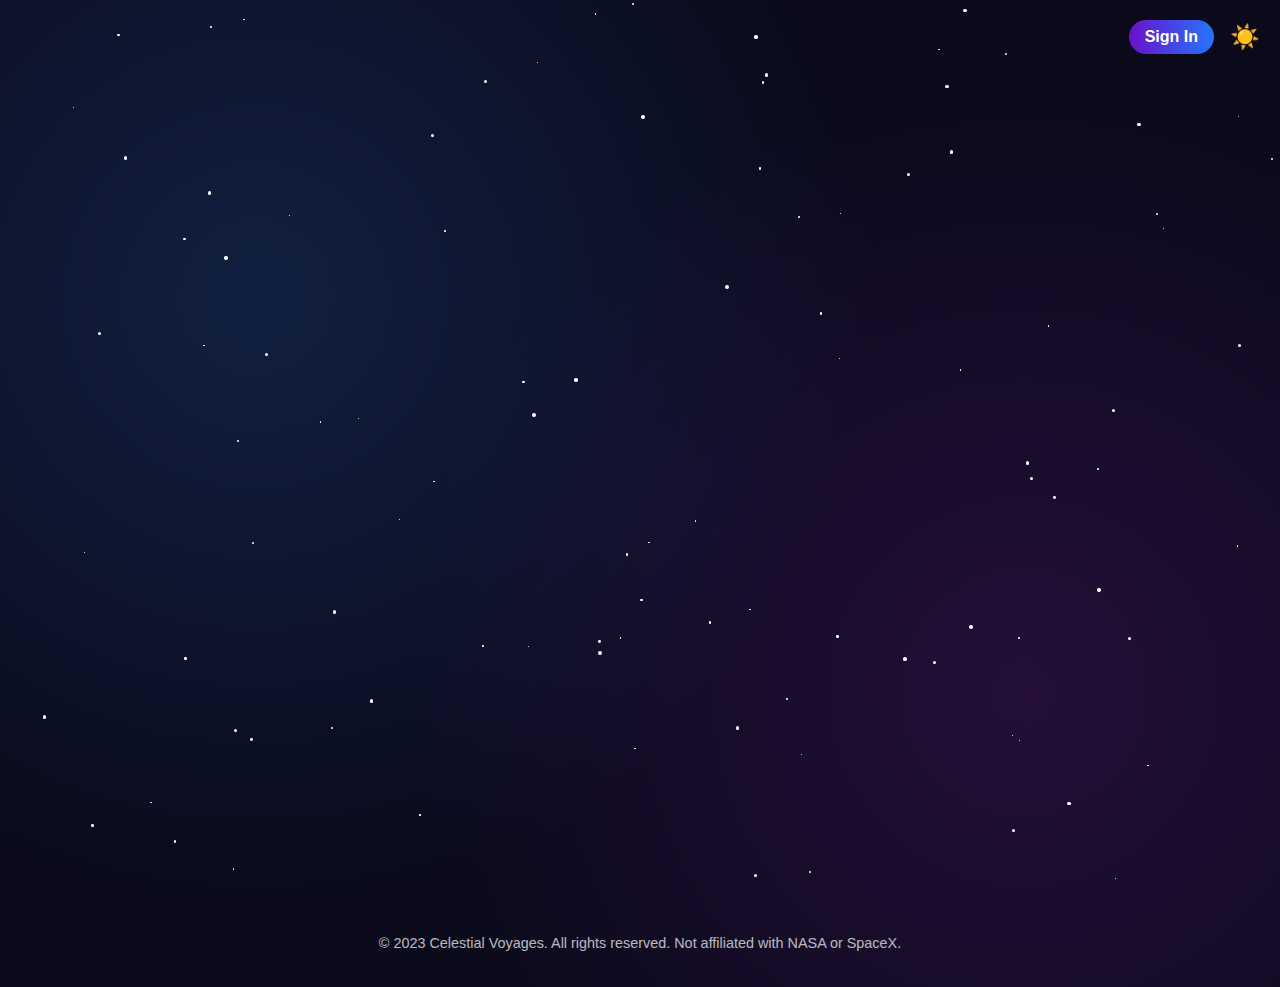
<file: Deploy with an Animation/index.html>
<!DOCTYPE html>
<html lang="en">
<head>
  <meta charset="UTF-8" />
  <meta name="viewport" content="width=device-width, initial-scale=1.0"/>
  <title>Celestial Voyages - Experience the Cosmos</title>
  <link rel="stylesheet" href="style.css" />
</head>
<body>
  <!-- top buttons -->
  <div class="top-controls">
    <button class="auth-button" onclick="alert('Redirect to Sign In / Sign Up page')">Sign In</button>
    <button class="toggle-button" onclick="toggleTheme()" id="themeIcon">☀️</button>
  </div>

  <!-- hero section -->
  <div class="hero">
    <div class="stars" id="stars"></div>
    <h1 class="title">Celestial Voyages</h1>
    <p class="subtitle">Embark on the ultimate adventure beyond Earth's atmosphere. Experience weightlessness, see Earth from space, and make history with our luxurious orbital flights.</p>
    <a href="#" class="cta-button" id="reserveBtn">Reserve Your Seat</a>

    <!-- features -->
    <div class="features">
      <div class="feature-card">
        <div class="feature-icon">🌌</div>
        <h3 class="feature-title">Zero-G Experience</h3>
        <p class="feature-desc">Float freely in our pressurized cabin and experience true weightlessness.</p>
      </div>
      <div class="feature-card">
        <div class="feature-icon">🛰️</div>
        <h3 class="feature-title">Orbital Views</h3>
        <p class="feature-desc">Witness 16 sunrises and sunsets each day from our panoramic viewing deck.</p>
      </div>
      <div class="feature-card">
        <div class="feature-icon">🚀</div>
        <h3 class="feature-title">Sustainable Space Tourism</h3>
        <p class="feature-desc">Our reusable spacecraft minimize environmental impact while maximizing adventure.</p>
      </div>
    </div>
  </div>

  <!-- footer -->
  <footer>
    <p>© 2023 Celestial Voyages. All rights reserved. Not affiliated with NASA or SpaceX.</p>
  </footer>

  <!-- Reservation Modal -->
  <div class="modal" id="reserveModal">
    <div class="modal-content">
      <button class="close-btn" onclick="closeModal()">✖</button>
      <h2>Reserve Your Seat</h2>
      <form onsubmit="event.preventDefault();alert('Thank you! We\'ll reach out soon.');closeModal();">
        <div class="form-group"><label for="name">Full Name</label><input type="text" id="name" placeholder="John Doe" required></div>
        <div class="form-group"><label for="email">Email</label><input type="email" id="email" placeholder="john@example.com" required></div>
        <div class="form-group"><label for="phone">Phone</label><input type="tel" id="phone" placeholder="+1 234 567 890" required></div>
        <div class="form-group"><label for="notes">Special Requests</label><textarea id="notes" rows="3" placeholder="Let us know"></textarea></div>
        <button class="submit-btn" type="submit">Submit</button>
      </form>
    </div>
  </div>

  <script src="script.js"></script>
</body>
</html>
</file>
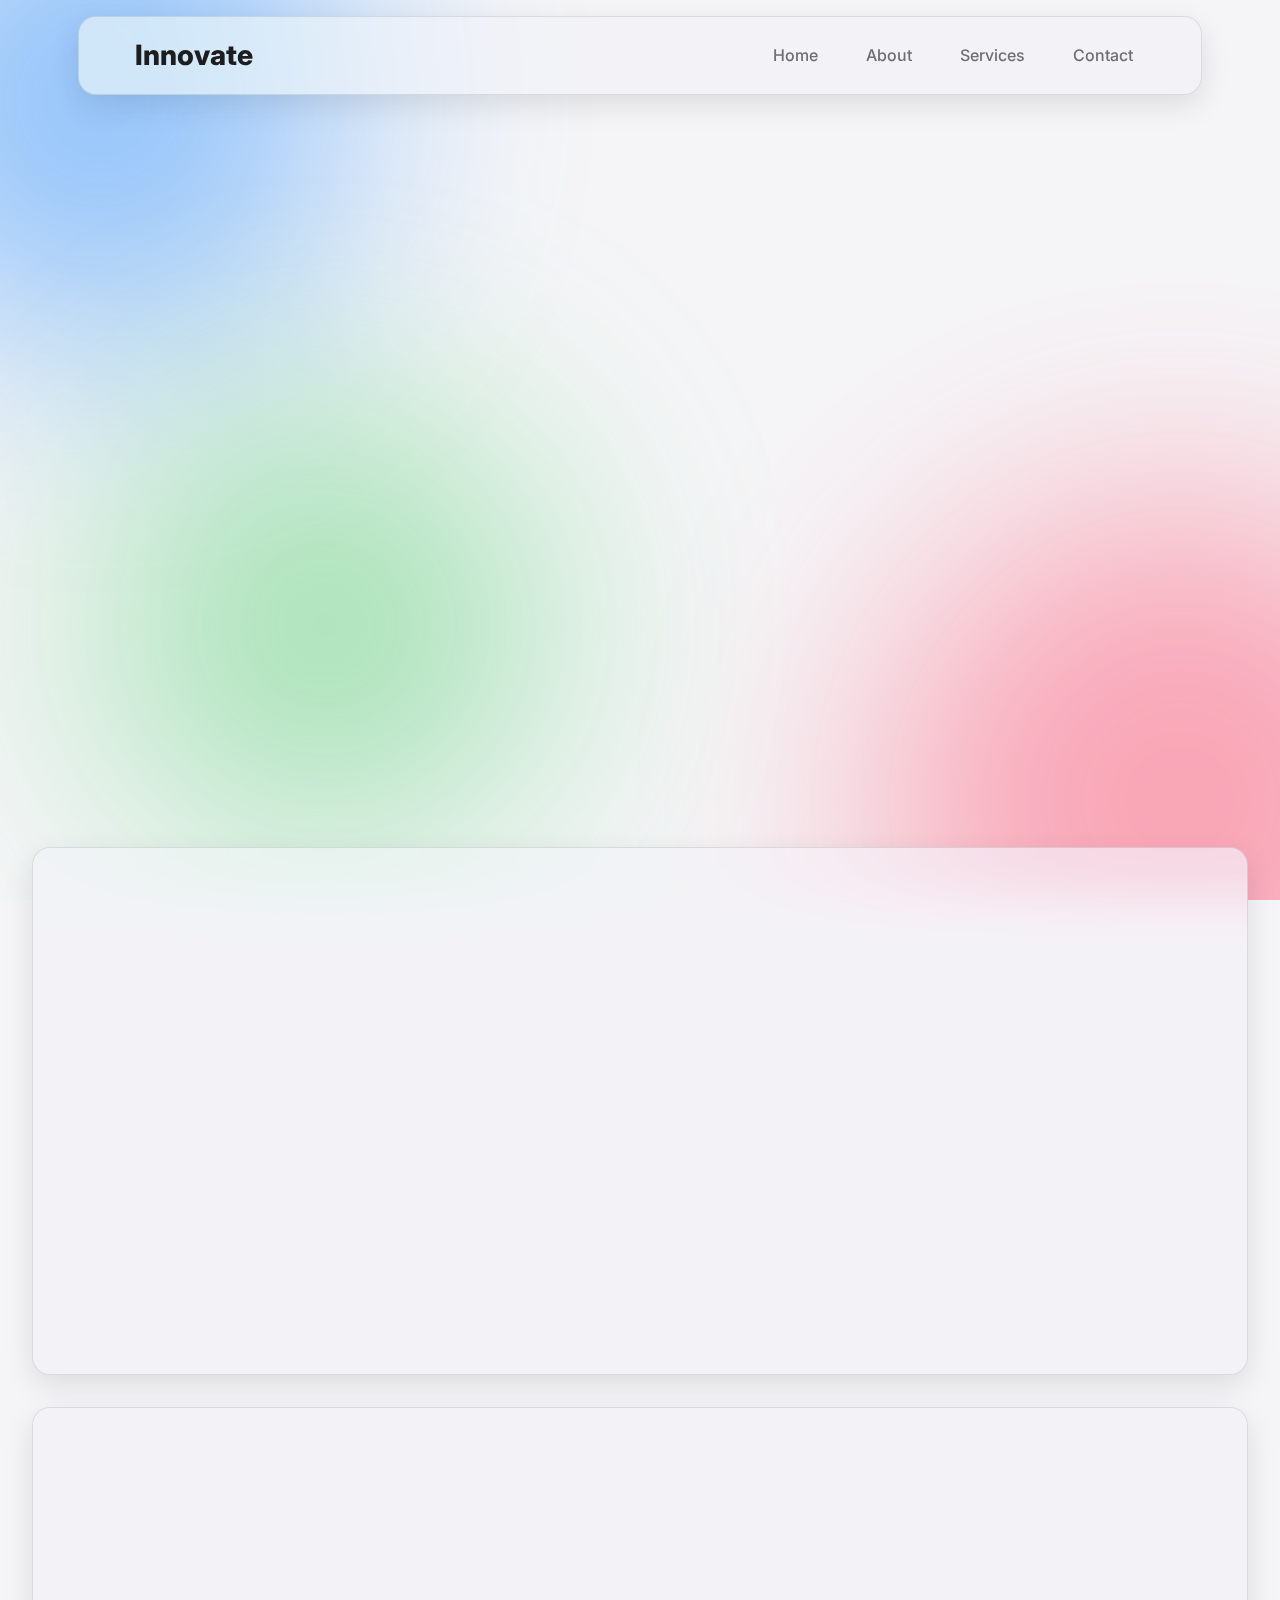
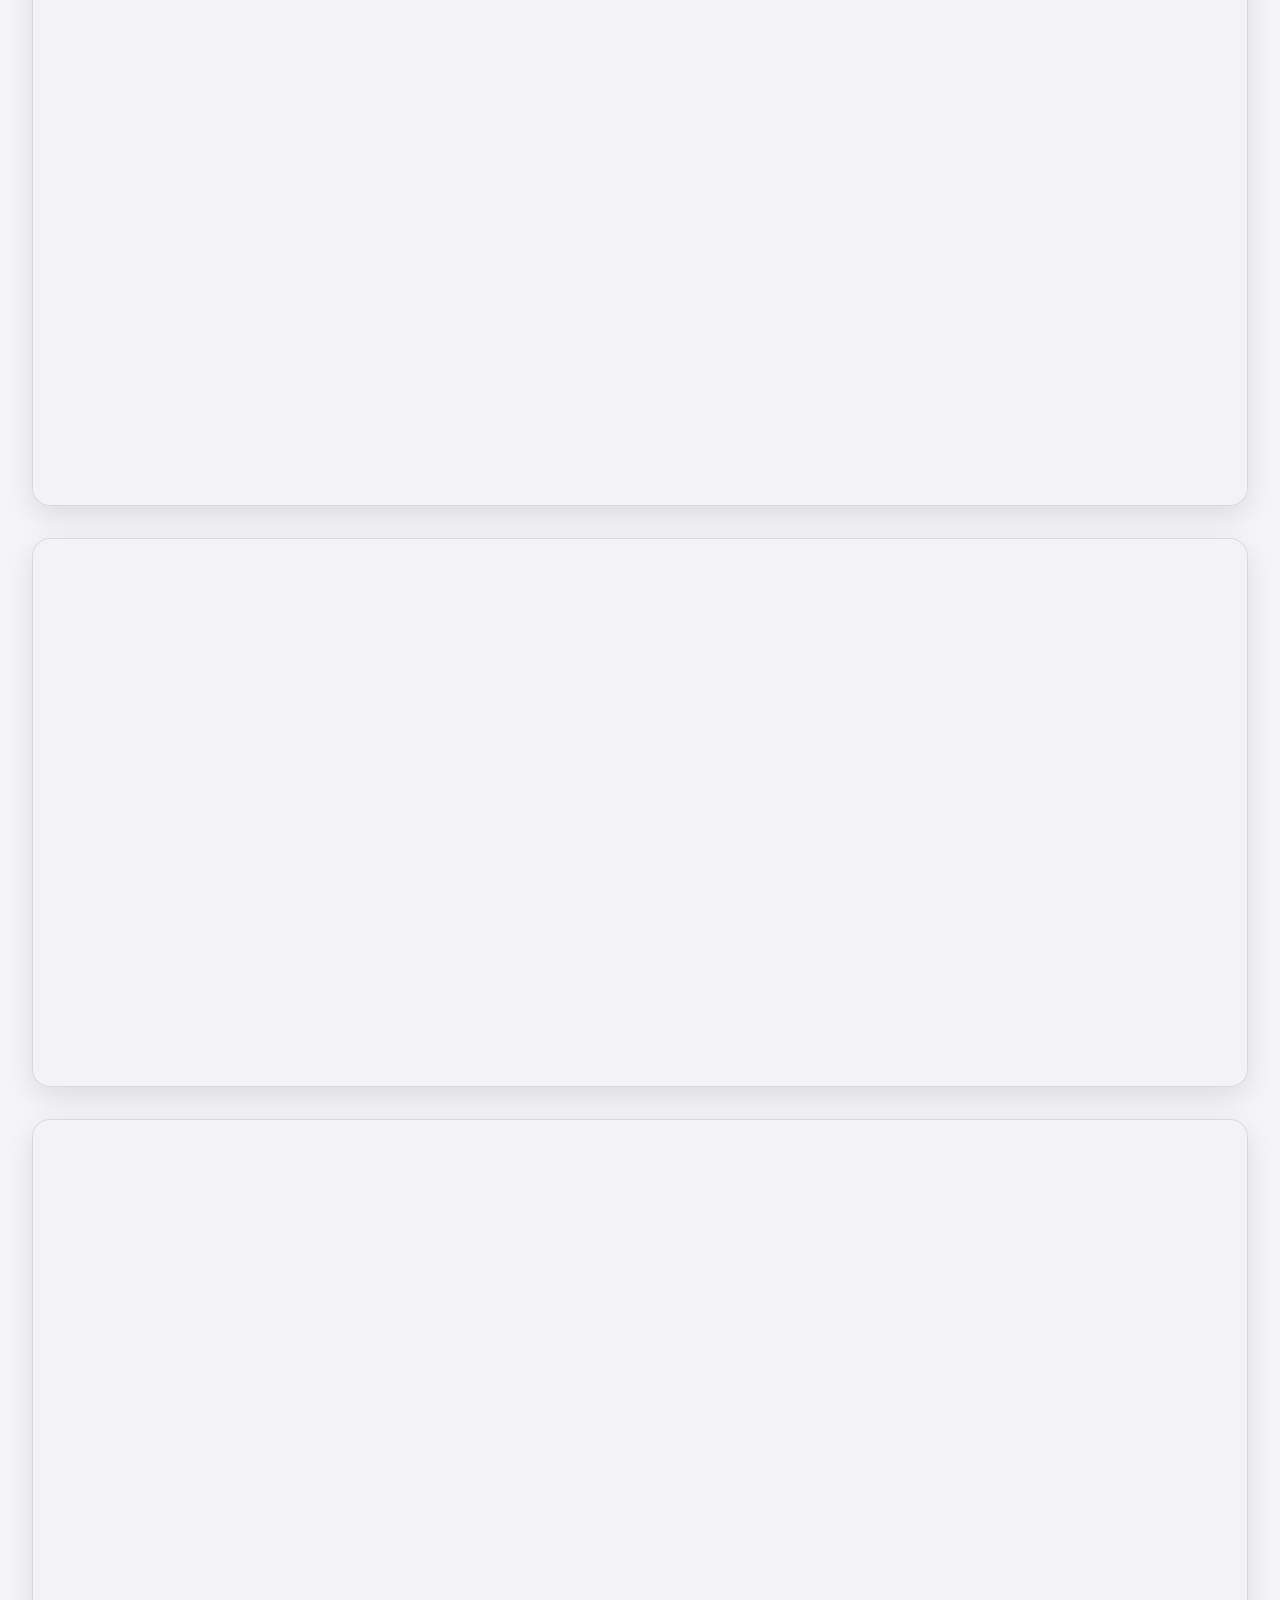
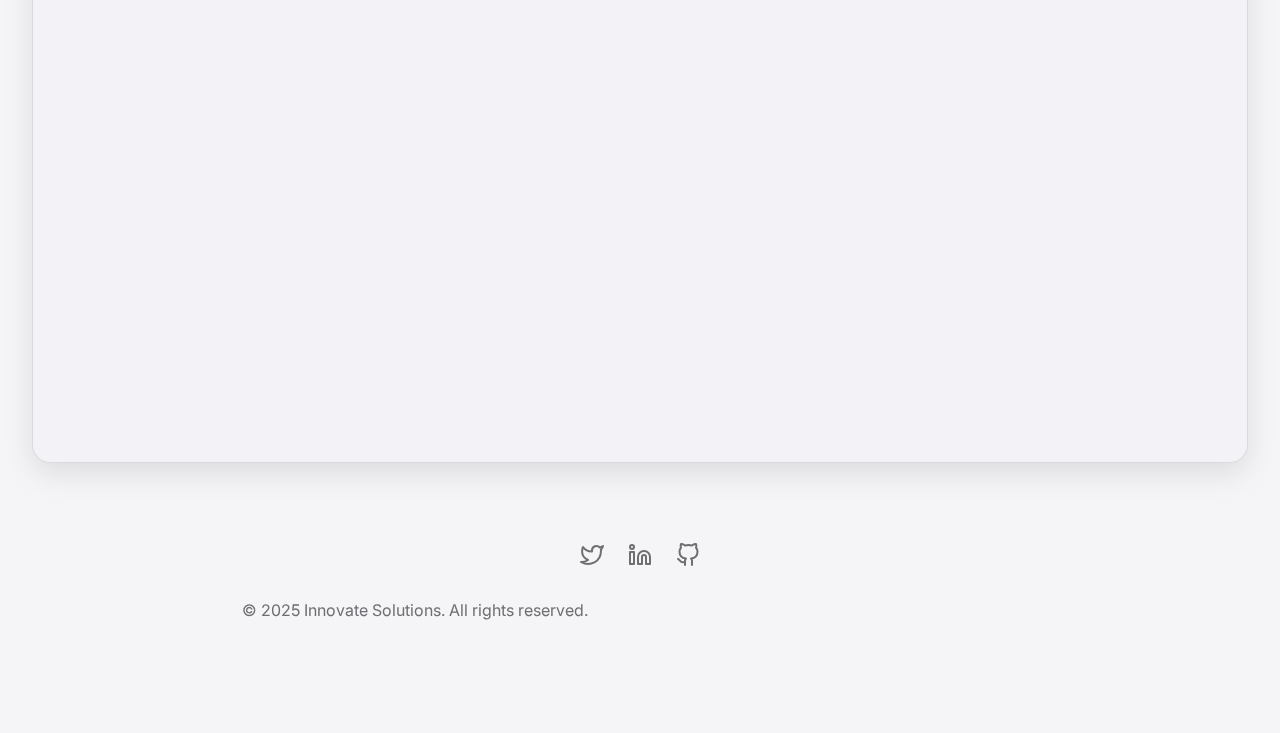
<file: task3/index.html>
<!DOCTYPE html>
<html lang="en">
<head>
    <meta charset="UTF-8">
    <meta name="viewport" content="width=device-width, initial-scale=1.0">
    <title>Innovate Solutions | Welcome</title>
    <link rel="preconnect" href="https://fonts.googleapis.com">
    <link rel="preconnect" href="https://fonts.gstatic.com" crossorigin>
    <link href="https://fonts.googleapis.com/css2?family=Inter:wght@400;500;700;800&display=swap" rel="stylesheet">
    <link rel="stylesheet" href="style.css">
</head>
<body>
    <div class="gradient-bg">
        <div class="gradient-bg__blob"></div>
        <div class="gradient-bg__blob"></div>
        <div class="gradient-bg__blob"></div>
    </div>

    <!-- Header Section -->
    <header class="site-header glass-panel">
        <div class="header-container">
            <a href="#home" class="logo">Innovate</a>
            <nav>
                <ul class="nav-links">
                    <li><a href="#home">Home</a></li>
                    <li><a href="#about">About</a></li>
                    <li><a href="#services">Services</a></li>
                    <li><a href="#contact">Contact</a></li>
                </ul>
            </nav>
        </div>
    </header>

    <main>
        <!-- Hero Section -->
        <section id="home" class="hero">
            <div class="container">
                <h1 class="fade-in">Crafting Digital Experiences</h1>
                <p class="fade-in delay-1">We build beautiful, responsive, and accessible websites that help your business grow and connect with your audience.</p>
                <a href="#contact" class="cta-button fade-in delay-2">Get In Touch</a>
            </div>
        </section>

        <!-- About Section -->
        <section id="about" class="glass-panel">
            <div class="container about-content fade-in">
                 <h2>Who We Are</h2>
                 <p>We are a passionate team of developers and designers dedicated to creating user-centric digital solutions. Our philosophy is simple: combine clean code with intuitive design to build products that are not only powerful but also a joy to use for everyone.</p>
                 <p>Accessibility isn't an afterthought; it's at the core of our process. We believe the web should be open and accessible to all, and we strive to meet the highest standards of inclusive design in every project we undertake.</p>
            </div>
        </section>
        
        <!-- Services Section -->
        <section id="services" class="glass-panel">
            <div class="container fade-in">
                <h2>Our Services</h2>
                <div class="services-grid">
                    <div class="service-card">
                        <div class="icon">
                            <svg xmlns="http://www.w3.org/2000/svg" width="28" height="28" viewBox="0 0 24 24" fill="none" stroke="currentColor" stroke-width="2" stroke-linecap="round" stroke-linejoin="round"><path d="M20 11.08V8l-6-6H6a2 2 0 0 0-2 2v16a2 2 0 0 0 2 2h6"/><path d="M14 2v4a2 2 0 0 0 2 2h4"/><path d="m18 22-3-3 1.5-1.5L21 22Z"/><path d="m16 18 1.5-1.5L22 21"/></svg>
                        </div>
                        <h3>Web Design</h3>
                        <p>Creating stunning, modern designs that are user-friendly and reflect your brand's identity.</p>
                    </div>
                    <div class="service-card">
                        <div class="icon">
                            <svg xmlns="http://www.w3.org/2000/svg" width="28" height="28" viewBox="0 0 24 24" fill="none" stroke="currentColor" stroke-width="2" stroke-linecap="round" stroke-linejoin="round"><polyline points="16 18 22 12 16 6"/><polyline points="8 6 2 12 8 18"/></svg>
                        </div>
                        <h3>Web Development</h3>
                        <p>Building fast, secure, and scalable websites using the latest technologies and best practices.</p>
                    </div>
                    <div class="service-card">
                        <div class="icon">
                           <svg xmlns="http://www.w3.org/2000/svg" width="28" height="28" viewBox="0 0 24 24" fill="none" stroke="currentColor" stroke-width="2" stroke-linecap="round" stroke-linejoin="round"><path d="m3 11 18-5v12L3 14v-3z"/><path d="M11.6 16.8a3 3 0 1 1-5.8-1.6"/></svg>
                        </div>
                        <h3>Accessibility</h3>
                        <p>Ensuring your website is usable by everyone, regardless of disability, improving reach and compliance.</p>
                    </div>
                </div>
            </div>
        </section>

        <!-- AI Idea Generator Section -->
        <section id="ai-ideas" class="glass-panel">
            <div class="container fade-in">
                <div class="idea-generator-form">
                    <h2>✨ AI Project Idea Generator</h2>
                    <p style="text-align: center; max-width: 50ch; margin: 0 auto 2rem auto;">
                        Not sure where to start? Describe your project, and let our AI provide some inspiration!
                    </p>

                    <div class="form-group">
                        <label for="idea-topic" class="sr-only">Your Project Idea</label>
                        <input type="text" id="idea-topic" class="form-control" placeholder="e.g., A local bakery, a tech startup, a personal blog" aria-describedby="idea-topic-error">
                        <span class="error-message" id="idea-topic-error" aria-live="assertive"></span>
                    </div>

                    <div class="idea-buttons">
                        <button type="button" class="idea-btn" data-idea-type="design">
                            <span class="loader" style="display: none;"></span>
                            Web Design Ideas
                        </button>
                        <button type="button" class="idea-btn" data-idea-type="development">
                            <span class="loader" style="display: none;"></span>
                            Feature Ideas
                        </button>
                        <button type="button" class="idea-btn" data-idea-type="accessibility">
                             <span class="loader" style="display: none;"></span>
                            Accessibility Tips
                        </button>
                    </div>

                    <div id="idea-results-container" role="status" aria-live="polite">
                        <!-- AI results will be injected here -->
                    </div>
                </div>
            </div>
        </section>


        <!-- Contact Section -->
        <section id="contact" class="glass-panel">
            <div class="container fade-in">
                <form class="contact-form" id="contactForm" novalidate>
                    <h2>Contact Us</h2>
                    <p style="text-align: center; max-width: 50ch; margin: 0 auto 2rem auto;">Have a project in mind? We'd love to hear from you.</p>
                    
                    <div id="formStatus" class="form-status" role="status" aria-live="polite"></div>

                    <div class="form-group">
                        <label for="name">Full Name</label>
                        <input type="text" id="name" name="name" class="form-control" required aria-describedby="name-error" placeholder="John Doe">
                        <span class="error-message" id="name-error" aria-live="assertive">Please enter your full name.</span>
                    </div>

                    <div class="form-group">
                        <label for="email">Email Address</label>
                        <input type="email" id="email" name="email" class="form-control" required aria-describedby="email-error" placeholder="you@example.com">
                        <span class="error-message" id="email-error" aria-live="assertive">Please enter a valid email address.</span>
                    </div>

                    <div class="form-group">
                        <label for="project-topic">What is your project about?</label>
                        <input type="text" id="project-topic" name="project-topic" class="form-control" aria-describedby="project-topic-error" placeholder="e.g., A new coffee shop website">
                        <span class="error-message" id="project-topic-error" aria-live="assertive"></span>
                    </div>

                    <div class="form-group">
                        <div style="display: flex; justify-content: space-between; align-items: center; margin-bottom: 0.5rem;">
                             <label for="message">Message</label>
                             <button type="button" id="ai-assistant-btn" class="ai-assistant-btn">
                                ✨ AI Message Assistant
                                <span class="loader" style="display: none;"></span>
                            </button>
                        </div>
                        <textarea id="message" name="message" class="form-control" rows="5" required aria-describedby="message-error" placeholder="Tell us about your project... or let our AI help!"></textarea>
                        <span class="error-message" id="message-error" aria-live="assertive">Please enter your message.</span>
                    </div>

                    <button type="submit" class="submit-btn" id="submitBtn">Send Message</button>
                </form>
            </div>
        </section>
    </main>

    <!-- Footer Section -->
    <footer class="site-footer">
        <div class="container">
            <ul class="social-links">
                <li><a href="#" aria-label="Twitter Profile"><svg xmlns="http://www.w3.org/2000/svg" width="24" height="24" viewBox="0 0 24 24" fill="none" stroke="currentColor" stroke-width="2" stroke-linecap="round" stroke-linejoin="round" class="feather feather-twitter"><path d="M23 3a10.9 10.9 0 0 1-3.14 1.53 4.48 4.48 0 0 0-7.86 3v1A10.66 10.66 0 0 1 3 4s-4 9 5 13a11.64 11.64 0 0 1-7 2c9 5 20 0 20-11.5a4.5 4.5 0 0 0-.08-.83A7.72 7.72 0 0 0 23 3z"></path></svg></a></li>
                <li><a href="#" aria-label="LinkedIn Profile"><svg xmlns="http://www.w3.org/2000/svg" width="24" height="24" viewBox="0 0 24 24" fill="none" stroke="currentColor" stroke-width="2" stroke-linecap="round" stroke-linejoin="round" class="feather feather-linkedin"><path d="M16 8a6 6 0 0 1 6 6v7h-4v-7a2 2 0 0 0-2-2 2 2 0 0 0-2 2v7h-4v-7a6 6 0 0 1 6-6z"></path><rect x="2" y="9" width="4" height="12"></rect><circle cx="4" cy="4" r="2"></circle></svg></a></li>
                <li><a href="#" aria-label="GitHub Profile"><svg xmlns="http://www.w3.org/2000/svg" width="24" height="24" viewBox="0 0 24 24" fill="none" stroke="currentColor" stroke-width="2" stroke-linecap="round" stroke-linejoin="round" class="feather feather-github"><path d="M9 19c-5 1.5-5-2.5-7-3m14 6v-3.87a3.37 3.37 0 0 0-.94-2.61c3.14-.35 6.44-1.54 6.44-7A5.44 5.44 0 0 0 20 4.77 5.07 5.07 0 0 0 19.91 1S18.73.65 16 2.48a13.38 13.38 0 0 0-7 0C6.27.65 5.09 1 5.09 1A5.07 5.07 0 0 0 5 4.77a5.44 5.44 0 0 0-1.5 3.78c0 5.42 3.3 6.61 6.44 7A3.37 3.37 0 0 0 9 18.13V22"></path></svg></a></li>
            </ul>
            <p>&copy; 2025 Innovate Solutions. All rights reserved.</p>
        </div>
    </footer>

    <script src="script.js" defer></script>
</body>
</html>
</file>
<file: Deploy with an Animation/style.css>
:root {
  --bg-color: #0a0a1a;
  --text-color: #ffffff;
  --feature-bg: rgba(255, 255, 255, 0.05);
  --feature-border: rgba(255, 255, 255, 0.1);
}
body.light-mode {
  --bg-color: #f3f4f6;
  --text-color: #111111;
  --feature-bg: rgba(0, 0, 0, 0.05);
  --feature-border: rgba(0, 0, 0, 0.1);
}
* {
  margin: 0;
  padding: 0;
  box-sizing: border-box;
  font-family: 'Arial', sans-serif;
}
body {
  background-color: var(--bg-color);
  color: var(--text-color);
  line-height: 1.6;
  overflow-x: hidden;
  transition: background-color 0.4s, color 0.4s;
  background-image: radial-gradient(circle at 20% 30%, rgba(33, 82, 156, 0.3) 0%, transparent 50%),
    radial-gradient(circle at 80% 70%, rgba(97, 24, 128, 0.3) 0%, transparent 50%);
}
/* top controls */
.top-controls {
  position: absolute;
  top: 20px;
  right: 20px;
  display: flex;
  gap: 1rem;
  z-index: 1000;
}
.toggle-button,
.auth-button {
  background: transparent;
  border: none;
  font-size: 1.5rem;
  cursor: pointer;
  color: var(--text-color);
}
.auth-button {
  font-size: 1rem;
  padding: 0.5rem 1rem;
  background: linear-gradient(90deg, #6a11cb 0%, #2575fc 100%);
  color: #fff;
  border-radius: 20px;
  font-weight: bold;
}
.auth-button:hover {
  background: linear-gradient(90deg, #2575fc 0%, #6a11cb 100%);
}
/* hero */
.hero {
  min-height: 100vh;
  display: flex;
  flex-direction: column;
  justify-content: center;
  align-items: center;
  text-align: center;
  padding: 2rem;
  position: relative;
  overflow: hidden;
}
.stars {
  position: absolute;
  top: 0;
  left: 0;
  width: 100%;
  height: 100%;
  z-index: -1;
}
.star {
  position: absolute;
  background: white;
  border-radius: 50%;
  animation: twinkle var(--duration) infinite ease-in-out;
}
@keyframes twinkle {
  0%,100% { opacity: 0.2; }
  50% { opacity: 1; }
}
.title {
  font-size: clamp(2.5rem, 8vw, 5rem);
  font-weight: 900;
  margin-bottom: 1rem;
  text-transform: uppercase;
  background: linear-gradient(90deg, #6a11cb 0%, #2575fc 100%);
  -webkit-background-clip: text;
  background-clip: text;
  color: transparent;
  animation: cosmicGlow 4s infinite alternate, fadeIn 2s ease-out forwards;
  opacity: 0;
}
@keyframes cosmicGlow {
  0% { text-shadow: 0 0 10px rgba(106, 17, 203, 0.5); }
  100% { text-shadow: 0 0 20px rgba(106, 17, 203, 0.8), 0 0 30px rgba(37, 117, 252, 0.6); }
}
@keyframes fadeIn {
  0% { transform: translateY(20px); opacity: 0; }
  100% { transform: translateY(0); opacity: 1; }
}
.subtitle {
  font-size: 1.5rem;
  margin-bottom: 2rem;
  max-width: 700px;
  opacity: 0;
  animation: fadeIn 2.5s ease-out 0.5s forwards;
}
.cta-button {
  display: inline-block;
  padding: 1rem 2rem;
  background: linear-gradient(90deg, #6a11cb 0%, #2575fc 100%);
  color: #fff;
  text-decoration: none;
  border-radius: 50px;
  font-weight: bold;
  text-transform: uppercase;
  letter-spacing: 1px;
  transition: transform 0.3s ease, box-shadow 0.3s ease;
  position: relative;
  overflow: hidden;
  z-index: 1;
  animation: fadeIn 3s ease-out 1s forwards;
  opacity: 0;
}
.cta-button:hover {
  transform: translateY(-3px);
  box-shadow: 0 10px 20px rgba(37, 117, 252, 0.3);
}
.cta-button::before {
  content: '';
  position: absolute;
  top: 0;
  left: 0;
  width: 100%;
  height: 100%;
  background: linear-gradient(90deg, #2575fc 0%, #6a11cb 100%);
  z-index: -1;
  opacity: 0;
  transition: opacity 0.3s ease;
}
.cta-button:hover::before {
  opacity: 1;
}
/* features */
.features {
  display: flex;
  justify-content: center;
  flex-wrap: wrap;
  gap: 2rem;
  margin: 3rem 0;
  opacity: 0;
  animation: fadeIn 3s ease-out 1.5s forwards;
}
.feature-card {
  background: var(--feature-bg);
  border: 1px solid var(--feature-border);
  border-radius: 15px;
  padding: 2rem;
  width: 300px;
  backdrop-filter: blur(10px);
  transition: transform 0.3s ease;
  animation: floatCard 5s ease-in-out infinite alternate;
}
.feature-card:hover {
  transform: translateY(-10px);
}
@keyframes floatCard {
  from { transform: translateY(0); }
  to { transform: translateY(-8px); }
}
.feature-icon {
  font-size: 2.5rem;
  margin-bottom: 1rem;
  color: #6a11cb;
}
.feature-title {
  font-size: 1.5rem;
  margin-bottom: 0.5rem;
}
.feature-desc {
  opacity: 0.8;
}
footer {
  text-align: center;
  padding: 2rem;
  opacity: 0.7;
  font-size: 0.9rem;
}
@media (max-width: 768px) {
  .features {
    flex-direction: column;
    align-items: center;
  }
}
/* Modal */
.modal {
  position: fixed;
  inset: 0;
  display: flex;
  justify-content: center;
  align-items: center;
  background: rgba(0,0,0,0.6);
  visibility: hidden;
  opacity: 0;
  transition: opacity 0.4s ease, visibility 0.4s;
}
.modal.active {
  visibility: visible;
  opacity: 1;
}
.modal-content {
  background: var(--bg-color);
  color: var(--text-color);
  padding: 2rem;
  border-radius: 20px;
  width: 90%;
  max-width: 450px;
  animation: slideDown 0.6s ease forwards;
}
@keyframes slideDown {
  0% { transform: translateY(-30px); opacity: 0; }
  100% { transform: translateY(0); opacity: 1; }
}
.modal-content h2 {
  margin-bottom: 1rem;
  font-size: 1.8rem;
}
.form-group {
  display: flex;
  flex-direction: column;
  margin-bottom: 1rem;
}
.form-group label {
  margin-bottom: 0.3rem;
  font-weight: bold;
}
.form-group input,
.form-group textarea {
  padding: 0.7rem;
  border-radius: 8px;
  border: 1px solid var(--feature-border);
  background: var(--feature-bg);
  color: var(--text-color);
}
.form-group input::placeholder,
.form-group textarea::placeholder {
  color: var(--text-color);
  opacity: 0.6;
}
.submit-btn {
  margin-top: 1rem;
  padding: 0.7rem 1.5rem;
  border: none;
  border-radius: 25px;
  background: linear-gradient(90deg, #6a11cb 0%, #2575fc 100%);
  color: #fff;
  font-weight: bold;
  cursor: pointer;
  transition: background 0.3s;
}
.submit-btn:hover {
  background: linear-gradient(90deg, #2575fc 0%, #6a11cb 100%);
}
.close-btn {
  position: absolute;
  top: 15px;
  right: 20px;
  font-size: 1.5rem;
  background: none;
  border: none;
  color: var(--text-color);
  cursor: pointer;
}
</file>
<file: task3/style.css>
/* --- CSS Reset & Variables --- */
:root {
    --primary-glow: rgba(0, 122, 255, 0.8); /* Apple Blue */
    --secondary-glow: rgba(255, 45, 85, 0.8); /* Apple Pink/Red */
    --tertiary-glow: rgba(52, 199, 89, 0.8); /* Apple Green */
    --background-color: #f5f5f7;
    --text-color: #1d1d1f;
    --subtle-text-color: #6e6e73;
    --glass-bg: rgba(242, 242, 247, 0.7);
    --glass-border: rgba(0, 0, 0, 0.1);
    --focus-outline: 3px solid var(--primary-glow);
    --border-radius: 18px;
    --transition-speed: 0.3s;
    --error-color: #ffe5e5;
    --error-text: #db2777;
    --success-color: #e6fffa;
    --success-text: #0d9488;
}

*,
*::before,
*::after {
    box-sizing: border-box;
    margin: 0;
    padding: 0;
}

html {
    scroll-behavior: smooth;
    font-size: 16px;
}

body {
    font-family: 'Inter', -apple-system, BlinkMacSystemFont, 'Segoe UI', Roboto, Helvetica, Arial, sans-serif;
    line-height: 1.6;
    background-color: var(--background-color);
    color: var(--text-color);
    -webkit-font-smoothing: antialiased;
    overflow-x: hidden;
    position: relative;
}

/* --- Animated Gradient Background --- */
.gradient-bg {
    position: fixed;
    top: 0;
    left: 0;
    width: 100vw;
    height: 100vh;
    overflow: hidden;
    z-index: -1;
}

.gradient-bg__blob {
    position: absolute;
    border-radius: 50%;
    filter: blur(120px);
    opacity: 0.5;
}

.gradient-bg__blob:nth-child(1) {
    background: var(--primary-glow);
    width: 500px;
    height: 500px;
    top: -150px;
    left: -150px;
    animation: move 20s infinite alternate;
}

.gradient-bg__blob:nth-child(2) {
    background: var(--secondary-glow);
    width: 600px;
    height: 600px;
    bottom: -200px;
    right: -200px;
    animation: move 25s infinite alternate-reverse;
}

.gradient-bg__blob:nth-child(3) {
    background: var(--tertiary-glow);
    width: 450px;
    height: 450px;
    bottom: 50px;
    left: 100px;
    animation: move 22s infinite alternate;
}

@keyframes move {
    from { transform: translate(0, 0) rotate(0deg) scale(1); }
    to { transform: translate(150px, 100px) rotate(180deg) scale(1.2); }
}


/* --- Animations --- */
@keyframes fadeInSlideUp {
    from { opacity: 0; transform: translateY(30px); }
    to { opacity: 1; transform: translateY(0); }
}

.fade-in {
    animation: fadeInSlideUp 0.8s ease-out forwards;
    opacity: 0;
}

.fade-in.delay-1 { animation-delay: 0.2s; }
.fade-in.delay-2 { animation-delay: 0.4s; }


/* --- General Typography & Layout --- */
.container {
    width: 90%;
    max-width: 1100px;
    margin: 0 auto;
    padding: 2rem 0;
    position: relative;
    z-index: 2;
}

h1, h2, h3 {
    color: var(--text-color);
    line-height: 1.2;
    margin-bottom: 1rem;
    font-weight: 800;
}

h1 { font-size: clamp(3rem, 6vw, 4.5rem); }
h2 { font-size: clamp(2rem, 4vw, 2.75rem); text-align: center;}
p { margin-bottom: 1.5rem; color: var(--subtle-text-color); max-width: 65ch;}

/* --- Glassmorphism Panel --- */
.glass-panel {
    background: var(--glass-bg);
    -webkit-backdrop-filter: blur(25px) saturate(180%);
    backdrop-filter: blur(25px) saturate(180%);
    border-radius: var(--border-radius);
    border: 1px solid var(--glass-border);
    box-shadow: 0 10px 30px 0 rgba(0, 0, 0, 0.1);
}

/* --- Header & Navigation --- */
.site-header {
    padding: 1rem 0;
    position: sticky;
    top: 1rem;
    z-index: 100;
    margin: 0 auto 1rem auto;
    width: 95%;
    max-width: 1124px;
}

.header-container {
    display: flex;
    justify-content: space-between;
    align-items: center;
    width: 90%;
    max-width: 1100px;
    margin: 0 auto;
}

.logo {
    font-size: 1.75rem;
    font-weight: 800;
    color: var(--text-color);
    text-decoration: none;
}

.nav-links {
    list-style: none;
    display: flex;
    gap: 1.5rem;
}

.nav-links a {
    text-decoration: none;
    color: var(--subtle-text-color);
    font-weight: 500;
    padding: 0.5rem 0.75rem;
    border-radius: 8px;
    position: relative;
    transition: color var(--transition-speed), background-color var(--transition-speed);
}

.nav-links a:hover, .nav-links a:focus {
    color: var(--text-color);
    background-color: rgba(0,0,0,0.05);
}

/* --- Focus visible for keyboard users --- */
:focus-visible {
    outline: var(--focus-outline);
    outline-offset: 4px;
    border-radius: var(--border-radius);
}
.nav-links a:focus-visible { outline-offset: 2px; }

/* --- Hero Section --- */
.hero {
    text-align: center;
    padding: 7rem 0;
    min-height: 80vh;
    display: flex;
    align-items: center;
    justify-content: center;
}

.hero h1 {
    color: var(--text-color);
}

.hero p {
    font-size: 1.25rem;
    max-width: 600px;
    margin-left: auto;
    margin-right: auto;
    color: var(--subtle-text-color);
}

.cta-button {
    display: inline-block;
    background: var(--primary-glow);
    color: #fff;
    font-weight: bold;
    padding: 1rem 2rem;
    border-radius: 50px;
    text-decoration: none;
    margin-top: 1.5rem;
    border: none;
    transition: transform var(--transition-speed), box-shadow var(--transition-speed), filter var(--transition-speed);
    box-shadow: 0 10px 25px rgba(0, 122, 255, 0.3);
    position: relative;
}

.cta-button:hover, .cta-button:focus {
    transform: translateY(-4px);
    box-shadow: 0 15px 30px rgba(0, 122, 255, 0.4);
    filter: brightness(1.1);
}

/* --- Main Content Sections --- */
main {
    display: flex;
    flex-direction: column;
    gap: 2rem;
    padding: 0 2.5%;
}

section {
    padding: clamp(3rem, 8vw, 6rem);
}

.about-content {
    margin: 0 auto;
    max-width: 800px;
}
.about-content h2, .about-content p {
    text-align: center;
    margin-left: auto;
    margin-right: auto;
}

/* --- Services Section --- */
.services-grid {
    display: grid;
    grid-template-columns: repeat(auto-fit, minmax(280px, 1fr));
    gap: 2rem;
    margin-top: 3rem;
}

.service-card {
    background: var(--glass-bg);
    padding: 2rem;
    border-radius: var(--border-radius);
    text-align: center;
    transition: transform var(--transition-speed), background-color var(--transition-speed);
    border: 1px solid transparent;
}

.service-card:hover {
    transform: translateY(-8px);
    background-color: rgba(255, 255, 255, 0.5);
    border-color: var(--glass-border);
}

.service-card .icon {
    display: inline-flex;
    align-items: center;
    justify-content: center;
    background: linear-gradient(45deg, var(--primary-glow), var(--secondary-glow));
    color: white;
    width: 60px;
    height: 60px;
    border-radius: 50%;
    margin: 0 auto 1.5rem;
    box-shadow: 0 0 20px rgba(0,0,0,0.1);
}

.service-card h3 {
    color: var(--text-color);
    font-weight: 700;
}

/* --- AI Idea Generator Section --- */
.idea-generator-form {
    max-width: 700px;
    margin: 0 auto;
    text-align: center;
}

.idea-buttons {
    display: flex;
    flex-wrap: wrap;
    justify-content: center;
    gap: 1rem;
    margin-top: 1.5rem;
    margin-bottom: 2rem;
}

.idea-btn {
    background: rgba(0,0,0,0.05);
    border: none;
    color: var(--subtle-text-color);
    padding: 0.6rem 1.2rem;
    border-radius: 50px;
    font-size: 0.9rem;
    font-weight: 500;
    cursor: pointer;
    transition: all var(--transition-speed);
    display: flex;
    align-items: center;
    gap: 0.5rem;
}

.idea-btn:hover:not(:disabled) {
    background-color: rgba(0,0,0,0.1);
    color: var(--text-color);
}

.idea-btn:disabled {
    cursor: not-allowed;
    opacity: 0.6;
}

#idea-results-container {
    margin-top: 2rem;
    text-align: left;
    padding: 1.5rem;
    border-radius: var(--border-radius);
    background: rgba(220, 220, 225, 0.5);
    border: 1px solid var(--glass-border);
    display: none; /* Hidden by default */
}

#idea-results-container h3 {
    margin-bottom: 1rem;
}

#idea-results-container ul {
    list-style-position: inside;
    padding-left: 0.5rem;
}

#idea-results-container li {
    margin-bottom: 0.75rem;
}

.idea-loader-container {
    display: flex;
    justify-content: center;
    padding: 2rem;
}

/* --- Contact Form --- */
.contact-form {
    max-width: 700px;
    margin: 0 auto;
}

.contact-form h2 {
    text-align: center;
}

.form-group {
    margin-bottom: 1.5rem;
    position: relative;
}

.form-group label {
    display: block;
    margin-bottom: 0.5rem;
    font-weight: 500;
    color: var(--subtle-text-color);
}

.form-control {
    width: 100%;
    padding: 0.85rem 1rem;
    border: 1px solid var(--glass-border);
    border-radius: 12px;
    font-size: 1rem;
    transition: border-color var(--transition-speed), box-shadow var(--transition-speed);
    background-color: rgba(220, 220, 225, 0.5);
    color: var(--text-color);
}
.form-control::placeholder {
    color: var(--subtle-text-color);
    opacity: 0.7;
}

.form-control:focus {
    border-color: var(--primary-glow);
    box-shadow: 0 0 0 3px rgba(0, 122, 255, 0.3);
    outline: none;
    background-color: rgba(220, 220, 225, 0.7);
}

.form-control[aria-invalid="true"] {
    border-color: var(--error-text);
}

.form-control[aria-invalid="true"]:focus {
    box-shadow: 0 0 0 3px rgba(219, 39, 119, 0.3);
}

.error-message {
    color: var(--error-text);
    font-size: 0.875rem;
    margin-top: 0.5rem;
    font-weight: 500;
    display: none;
}

.form-control[aria-invalid="true"] ~ .error-message {
    display: block;
}

.ai-assistant-btn {
    background: rgba(0,0,0,0.05);
    border: none;
    color: var(--subtle-text-color);
    padding: 0.4rem 0.8rem;
    border-radius: 50px;
    font-size: 0.8rem;
    font-weight: 500;
    cursor: pointer;
    transition: all var(--transition-speed);
    display: flex;
    align-items: center;
    gap: 0.5rem;
}

.ai-assistant-btn:hover:not(:disabled) {
    background-color: rgba(0,0,0,0.1);
    color: var(--text-color);
}

.ai-assistant-btn:disabled {
    cursor: not-allowed;
    opacity: 0.6;
}

.loader {
    width: 12px;
    height: 12px;
    border: 2px solid var(--text-color);
    border-bottom-color: transparent;
    border-radius: 50%;
    display: inline-block;
    box-sizing: border-box;
    animation: rotation 1s linear infinite;
}

@keyframes rotation {
    0% { transform: rotate(0deg); }
    100% { transform: rotate(360deg); }
}

.submit-btn {
    display: block;
    width: 100%;
    padding: 1rem;
    background: var(--primary-glow);
    color: white;
    border: none;
    border-radius: 50px;
    font-size: 1.1rem;
    font-weight: bold;
    cursor: pointer;
    transition: all var(--transition-speed);
    box-shadow: 0 8px 20px rgba(0, 122, 255, 0.25);
}

.submit-btn:hover:not(:disabled), .submit-btn:focus:not(:disabled) {
    transform: translateY(-2px);
    box-shadow: 0 10px 25px rgba(0, 122, 255, 0.35);
    filter: brightness(1.1);
}

.submit-btn:disabled {
    background: #b0b0b2;
    cursor: not-allowed;
    box-shadow: none;
    transform: none;
}

/* --- Form Status Message --- */
.form-status {
    margin-bottom: 1.5rem;
    padding: 1rem;
    border-radius: 12px;
    text-align: center;
    font-weight: 500;
    display: none;
}

.form-status.success {
    background-color: var(--success-color);
    color: var(--success-text);
    display: block;
}

.form-status.error {
    background-color: var(--error-color);
    color: var(--error-text);
    display: block;
}

/* --- Footer --- */
.site-footer {
    text-align: center;
    padding: 3rem 0;
    background: transparent;
}

.social-links {
    list-style: none;
    display: flex;
    justify-content: center;
    gap: 1.5rem;
    margin-bottom: 1.5rem;
}

.social-links a {
    color: var(--subtle-text-color);
    transition: color var(--transition-speed), transform var(--transition-speed);
    display: inline-block;
}

.social-links a:hover, .social-links a:focus {
    color: var(--text-color);
    transform: scale(1.1);
}

.social-links svg {
    width: 24px;
    height: 24px;
}

/* --- Responsive Breakpoints (Mobile First) --- */
@media (max-width: 768px) {
    .nav-links {
        display: none; /* Simplification for this design, a menu button would be added in a real project */
    }
    .site-header {
        top: 0;
        width: 100%;
        border-radius: 0;
        border-left: none;
        border-right: none;
    }
    main {
        padding: 0;
        gap: 0;
    }
    section.glass-panel {
        border-radius: 0;
        margin-bottom: 1rem;
        border-left: none;
        border-right: none;
    }
}
/* sr-only for accessibility */
.sr-only {
  position: absolute;
  width: 1px;
  height: 1px;
  padding: 0;
  margin: -1px;
  overflow: hidden;
  clip: rect(0, 0, 0, 0);
  white-space: nowrap;
  border-width: 0;
}
</file>
